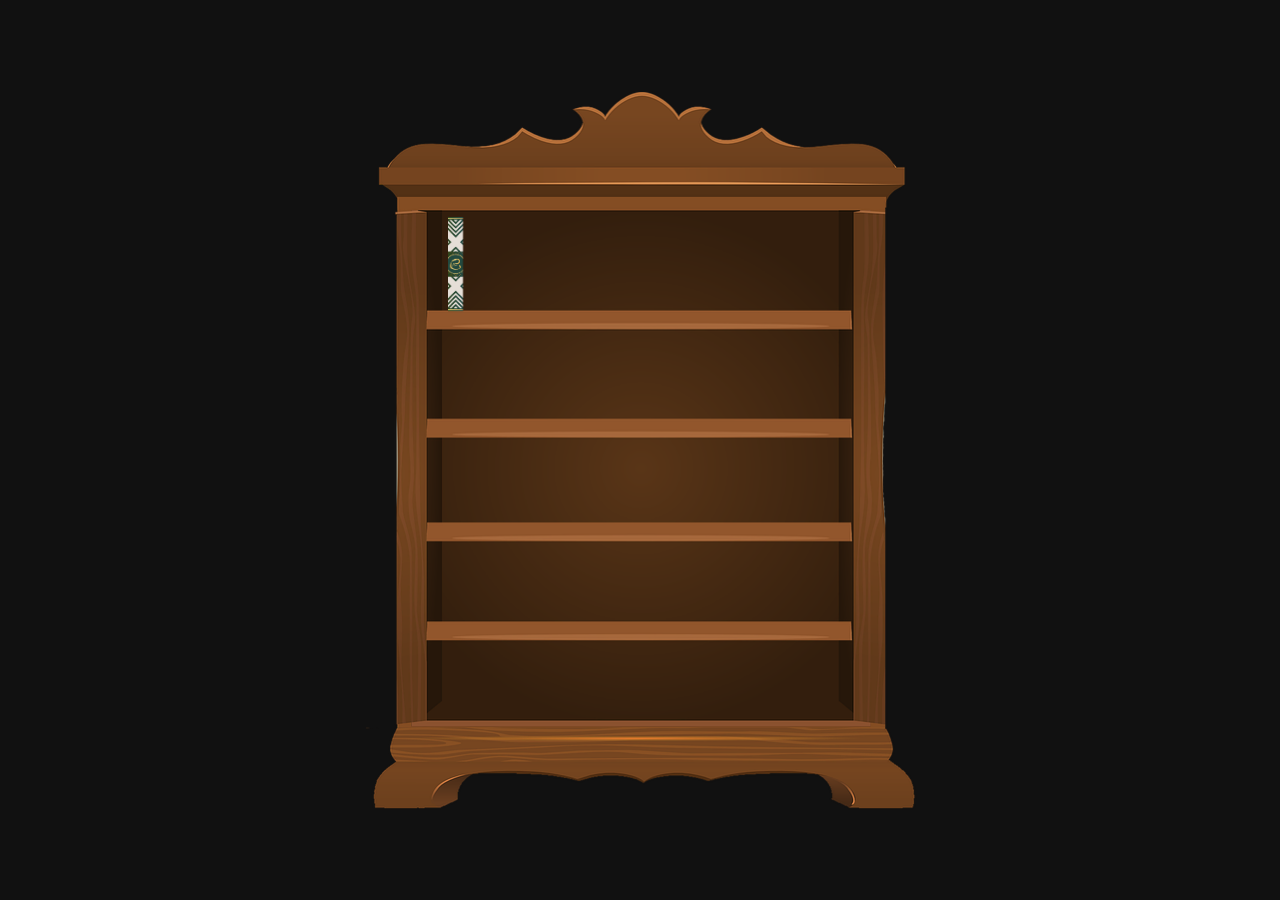
<file: index.html>
<head>
    <meta charset="UTF-8">
    <title>3D Bookshelf</title>
    <link rel="stylesheet" href="styles.css">
</head>
<body>

<div id="bookshelf-wrapper">

    <!-- Fixed aspect ratio box -->
    <div id="bookshelf-aspect">

            <!-- Background Layer -->
            <div id="layer-bg"></div>

            <!-- Books Layer -->
            <div id="layer-books">

                <!-- Book1 -->
				<div class="book"
					 style="
						--w:8%;
						--h:13%;
						--spine-width:15%;
						--spine-image:url('assets/spines/spine1.png');
						left: 35%;
						top: 17.7%;"
					 data-link="collection/book1/index.html">

					<div class="book-body">
						<!-- Spine -->
						<div class="book-spine"></div>
						<!-- Cover -->
						<div class="book-cover">
							<img src="assets/covers/cover1.png" alt="Book 1">
						</div>
					</div>

				</div>

            </div>


    </div>

</div>

<script src="script.js"></script>
</body>
</html>
</file>
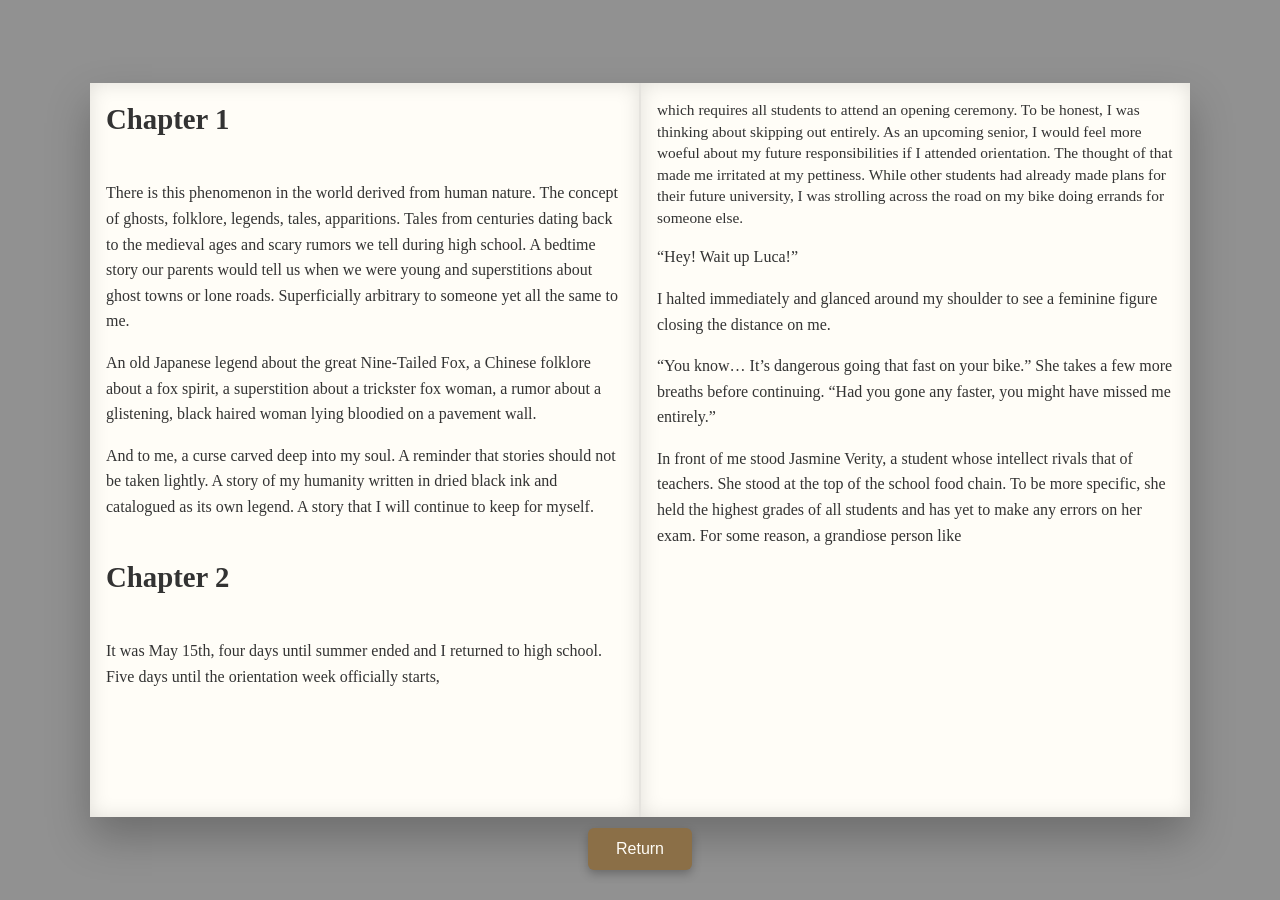
<file: collection/book1/index.html>
<!-- Book 1 -->

<head>
    <meta charset="UTF-8">
    <title>Book1</title>
    <link rel="stylesheet" href="book_style.css">
</head>
<body>

<div id="book-wrapper">
    <div id="book-aspect">
        <div id="book">
            <div class="page left-page"></div>

            <div class="page right-page"></div>

            <div class="page flip-page"></div>
        </div>
    </div>
	
	<button id="back-button">Return</button>
	
</div>

<script src="flip.js"></script>
</body>
</html>
</file>
<file: styles.css>
html, body {
    margin: 0;
    padding: 0;
    overflow: hidden;
    background: #111;
}

/* ============================================================
	BOOKSHELF FORMAT
============================================================ */
#bookshelf-wrapper {
    width: 100vw;
    height: 100vh;
    display: flex;
    justify-content: center;
    align-items: center;
    overflow: hidden;
}

/* Fixed aspect ratio */
#bookshelf-aspect {
    width: 100%;
    height: auto;
    aspect-ratio: 16 / 9;
    position: relative;
}

/* Background layer */
#layer-bg {
    position: absolute;
    width: 100%;
    height: 100%;
    background: url('assets/example.png') center/contain no-repeat;
    z-index: 1;
}

/* Books layer */
#layer-books {
    position: absolute;
    width: 100%;
    height: 100%;
    z-index: 3;
    transform-style: preserve-3d;
}

/* ============================================================
	BOOK STRUCTURE
============================================================ */
.book {
    position: absolute;
    width: var(--w);
    height: var(--h);
    transform-style: preserve-3d;
	transition: transform 0.35s ease;
}

/* Unified 3D object that rotates as one piece */
.book-body {
    position: absolute;
    width: 100%;
    height: 100%;
    transform-style: preserve-3d;
    transition: transform 0.5s ease;
}

/* Spine */
.book-spine {
    position: absolute;
    width: var(--spine-width, 15%);
    height: 100%;
    background: var(--spine-image, #3a2f2a) center/cover no-repeat;
    backface-visibility: hidden;
    transform-origin: left center;
    transform: rotateY(0deg);
	cursor: pointer;
}

/* Cover */
.book-cover {
    position: absolute;
    left: var(--spine-width, 15%);
    width: calc(100% - var(--spine-width, 15%));
    height: 100%;
    backface-visibility: hidden;
    transform-origin: left center;
    transform: rotateY(90deg);
}

.book-cover img {
    width: 100%;
    height: 100%;
    object-fit: cover;
}

.book:hover:not(.turning) {
    transform: translateZ(15px) scale(1.03);
}

.book.turning .book-body {
    transform: rotateY(-90deg);
}
</file>
<file: collection/book1/book_style.css>
* {
    box-sizing: border-box;
}

body {
    margin: 0;
    padding: 0;
    background: #e5dcc5;
    font-family: system-ui, -apple-system, BlinkMacSystemFont, "Segoe UI", sans-serif;
}

/* Centered, fixed-aspect book area */
#book-wrapper {
    width: 100vw;
    height: 100vh;
    display: flex;
    justify-content: center;
    align-items: center;
    background: #919191;
    overflow: hidden;
}

/* Adjust aspect ratio to taste */
#book-aspect {
    width: 100%;
    height: auto;
    max-width: 1100px;
    aspect-ratio: 3 / 2;
    position: relative;
}

/* Book fills the aspect box */
#book {
    position: absolute;
    width: 100%;
    height: 100%;
    display: flex;
    background: #cbb89b;
    box-shadow: 0 20px 40px rgba(0,0,0,0.25);
    overflow: hidden;
    transform-style: preserve-3d;
}

/* Back to bookshelf button */
#back-button {
    position: absolute;
    bottom: 30px;
    left: 50%;
    transform: translateX(-50%);
    padding: 12px 28px;
    font-size: 1rem;
    background: #8b6f47;
    color: #fffdf7;
    border: none;
    border-radius: 6px;
    cursor: pointer;
    box-shadow: 0 4px 10px rgba(0,0,0,0.25);
    transition: background 0.2s ease, transform 0.2s ease;
}

#back-button:hover {
    background: #a7895c;
    transform: translateX(-50%) scale(1.05);
}

#back-button:active {
    transform: translateX(-50%) scale(0.97);
}

/* ============================================================
	BASE PAGE STYLING
============================================================ */
.page {
    width: 50%;
    height: 100%;
    background: #fffdf7;
    box-shadow: inset 0 0 20px rgba(0,0,0,0.12);
    position: absolute;
    top: 0;
    color: #333;

    /* Typography */
    font-family: "Times New Roman", serif;
    font-size: clamp(0.9rem, 1.2vw, 1rem);
    line-height: 1.4;

    /* Layout */
    padding: 1rem;
    overflow-y: auto;
}

/* Left page */
.left-page {
    left: 0;
    border-right: 1px solid rgba(0,0,0,0.1);
}

/* Right page */
.right-page {
    right: 0;
    border-left: 1px solid rgba(0,0,0,0.1);
}

/* Flip page (used only during animation) */
.flip-page {
    right: 0;
    width: 50%;
    height: 100%;
    transform-origin: left center;
    transform: rotateY(180deg);
    backface-visibility: hidden;
    display: none;
    background: #fffdf7;
    box-shadow: inset 0 0 20px rgba(0,0,0,0.12);
}

/* Simple content styling */
.page h1 {
    margin-top: 0;
    font-size: 1.8rem;
}

.page p {
    line-height: 1.6;
    font-size: 1rem;
}

/* ============================================================
	PAGE FLIPPING ANIMATION
============================================================ */
.flip-forward {
    animation: flipForward 0.8s ease forwards;
}

@keyframes flipForward {
    0%   { transform: rotateY(0deg); }
    100% { transform: rotateY(-180deg); }
}

/* Flip backward animation */
.flip-backward {
    animation: flipBackward 0.8s ease forwards;
}

@keyframes flipBackward {
    0%   { transform: rotateY(-180deg); }
    100% { transform: rotateY(0deg); }
}

/* Click hints (optional) */
.left-page,
.right-page {
    cursor: pointer;
}

.left-page::after,
.right-page::after {
    position: absolute;
    bottom: 10px;
    font-size: 0.75rem;
    color: rgba(0,0,0,0.4);
}


/* ============================================================
	MARKDOWN STYLING
============================================================ */
.page h2 {
    font-size: 1.4rem;
    text-align: center;
    margin: 1rem 0 0.5rem 0;
}

.page h3 {
    font-size: 1.2rem;
    margin: 1rem 0 0.5rem 0;
}

.page p {
    font-size: 1rem;
    line-height: 1.6;
    margin: 0 0 1rem 0;
}

.scene-break {
    text-align: center;
    margin: 2rem 0;
    opacity: 0.6;
}
</file>
